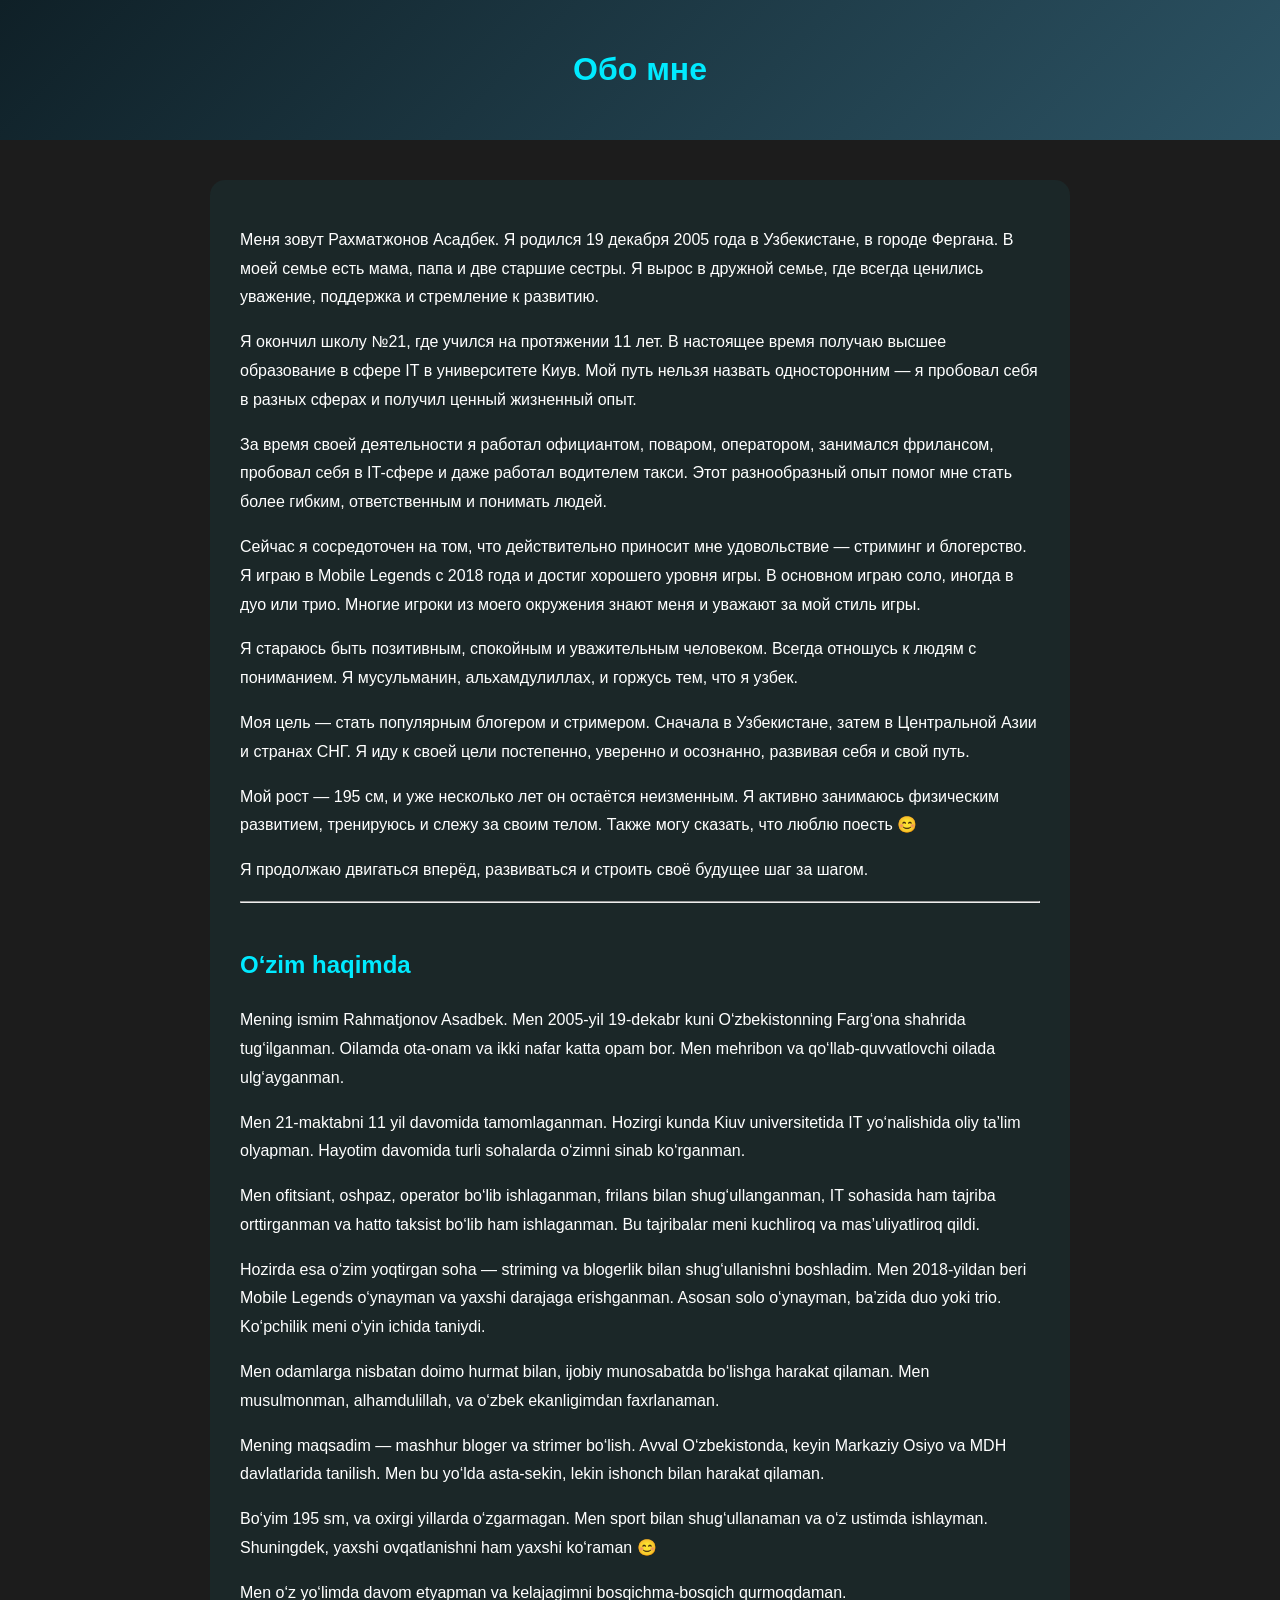
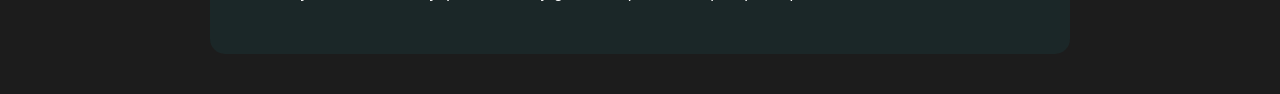
<file: about.html>
<!DOCTYPE html>
<html lang="ru">
<head>
    <meta charset="UTF-8">
    <title>Обо мне</title>
    <link rel="stylesheet" href="style.css">
</head>
<body>

<header class="header">
    <h1 class="about-title">Обо мне</h1>
</header>

<section class="about-container">

    <p>
        Меня зовут Рахматжонов Асадбек. Я родился 19 декабря 2005 года в Узбекистане, в городе Фергана. 
        В моей семье есть мама, папа и две старшие сестры. Я вырос в дружной семье, где всегда ценились 
        уважение, поддержка и стремление к развитию.
    </p>

    <p>
        Я окончил школу №21, где учился на протяжении 11 лет. В настоящее время получаю высшее образование 
        в сфере IT в университете Киув. Мой путь нельзя назвать односторонним — я пробовал себя в разных 
        сферах и получил ценный жизненный опыт.
    </p>

    <p>
        За время своей деятельности я работал официантом, поваром, оператором, занимался фрилансом, 
        пробовал себя в IT-сфере и даже работал водителем такси. Этот разнообразный опыт помог мне 
        стать более гибким, ответственным и понимать людей.
    </p>

    <p>
        Сейчас я сосредоточен на том, что действительно приносит мне удовольствие — стриминг и блогерство. 
        Я играю в Mobile Legends с 2018 года и достиг хорошего уровня игры. В основном играю соло, 
        иногда в дуо или трио. Многие игроки из моего окружения знают меня и уважают за мой стиль игры.
    </p>

    <p>
        Я стараюсь быть позитивным, спокойным и уважительным человеком. Всегда отношусь к людям с пониманием. 
        Я мусульманин, альхамдулиллах, и горжусь тем, что я узбек.
    </p>

    <p>
        Моя цель — стать популярным блогером и стримером. Сначала в Узбекистане, затем в Центральной Азии 
        и странах СНГ. Я иду к своей цели постепенно, уверенно и осознанно, развивая себя и свой путь.
    </p>

    <p>
        Мой рост — 195 см, и уже несколько лет он остаётся неизменным. Я активно занимаюсь физическим развитием, 
        тренируюсь и слежу за своим телом. Также могу сказать, что люблю поесть 😊
    </p>

    <p>
        Я продолжаю двигаться вперёд, развиваться и строить своё будущее шаг за шагом.
    </p>

    <hr>

    <h2 class="uz-title">O‘zim haqimda</h2>

    <p>
        Mening ismim Rahmatjonov Asadbek. Men 2005-yil 19-dekabr kuni O‘zbekistonning Farg‘ona shahrida tug‘ilganman. 
        Oilamda ota-onam va ikki nafar katta opam bor. Men mehribon va qo‘llab-quvvatlovchi oilada ulg‘ayganman.
    </p>

    <p>
        Men 21-maktabni 11 yil davomida tamomlaganman. Hozirgi kunda Kiuv universitetida IT yo‘nalishida 
        oliy ta’lim olyapman. Hayotim davomida turli sohalarda o‘zimni sinab ko‘rganman.
    </p>

    <p>
        Men ofitsiant, oshpaz, operator bo‘lib ishlaganman, frilans bilan shug‘ullanganman, IT sohasida ham 
        tajriba orttirganman va hatto taksist bo‘lib ham ishlaganman. Bu tajribalar meni kuchliroq va 
        mas’uliyatliroq qildi.
    </p>

    <p>
        Hozirda esa o‘zim yoqtirgan soha — striming va blogerlik bilan shug‘ullanishni boshladim. 
        Men 2018-yildan beri Mobile Legends o‘ynayman va yaxshi darajaga erishganman. Asosan solo o‘ynayman, 
        ba’zida duo yoki trio. Ko‘pchilik meni o‘yin ichida taniydi.
    </p>

    <p>
        Men odamlarga nisbatan doimo hurmat bilan, ijobiy munosabatda bo‘lishga harakat qilaman. 
        Men musulmonman, alhamdulillah, va o‘zbek ekanligimdan faxrlanaman.
    </p>

    <p>
        Mening maqsadim — mashhur bloger va strimer bo‘lish. Avval O‘zbekistonda, keyin Markaziy Osiyo 
        va MDH davlatlarida tanilish. Men bu yo‘lda asta-sekin, lekin ishonch bilan harakat qilaman.
    </p>

    <p>
        Bo‘yim 195 sm, va oxirgi yillarda o‘zgarmagan. Men sport bilan shug‘ullanaman va o‘z ustimda ishlayman. 
        Shuningdek, yaxshi ovqatlanishni ham yaxshi ko‘raman 😊
    </p>

    <p>
        Men o‘z yo‘limda davom etyapman va kelajagimni bosqichma-bosqich qurmoqdaman.
    </p>

</section>

</body>
</html>
</file>
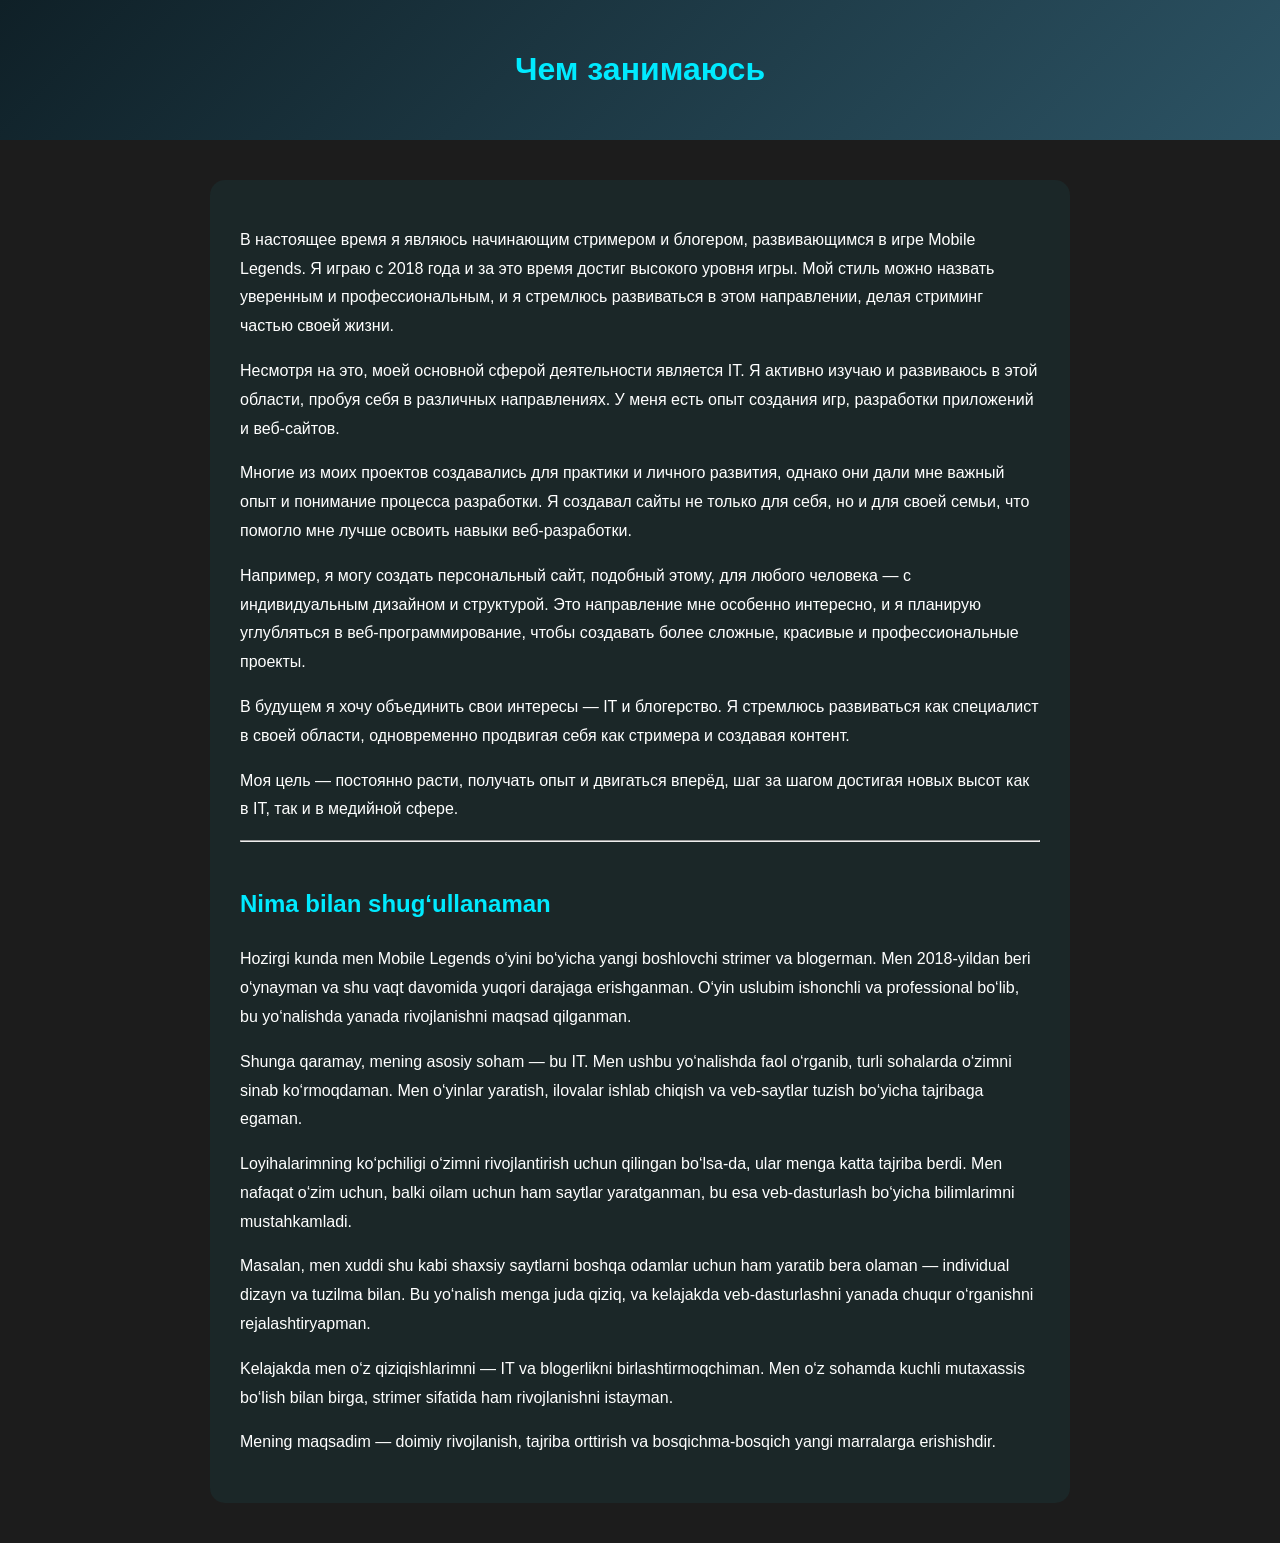
<file: work.html>
<!DOCTYPE html>
<html lang="ru">
<head>
    <meta charset="UTF-8">
    <title>Чем занимаюсь</title>
    <link rel="stylesheet" href="style.css">
</head>
<body>

<header class="header">
    <h1 class="about-title">Чем занимаюсь</h1>
</header>

<section class="about-container">

    <p>
        В настоящее время я являюсь начинающим стримером и блогером, развивающимся в игре Mobile Legends. 
        Я играю с 2018 года и за это время достиг высокого уровня игры. Мой стиль можно назвать уверенным 
        и профессиональным, и я стремлюсь развиваться в этом направлении, делая стриминг частью своей жизни.
    </p>

    <p>
        Несмотря на это, моей основной сферой деятельности является IT. Я активно изучаю и развиваюсь в этой 
        области, пробуя себя в различных направлениях. У меня есть опыт создания игр, разработки приложений 
        и веб-сайтов.
    </p>

    <p>
        Многие из моих проектов создавались для практики и личного развития, однако они дали мне важный опыт 
        и понимание процесса разработки. Я создавал сайты не только для себя, но и для своей семьи, что помогло 
        мне лучше освоить навыки веб-разработки.
    </p>

    <p>
        Например, я могу создать персональный сайт, подобный этому, для любого человека — с индивидуальным 
        дизайном и структурой. Это направление мне особенно интересно, и я планирую углубляться в веб-программирование, 
        чтобы создавать более сложные, красивые и профессиональные проекты.
    </p>

    <p>
        В будущем я хочу объединить свои интересы — IT и блогерство. Я стремлюсь развиваться как специалист 
        в своей области, одновременно продвигая себя как стримера и создавая контент.
    </p>

    <p>
        Моя цель — постоянно расти, получать опыт и двигаться вперёд, шаг за шагом достигая новых высот 
        как в IT, так и в медийной сфере.
    </p>
<hr>

<h2 class="uz-title">Nima bilan shug‘ullanaman</h2>

<p>
    Hozirgi kunda men Mobile Legends o‘yini bo‘yicha yangi boshlovchi strimer va blogerman. 
    Men 2018-yildan beri o‘ynayman va shu vaqt davomida yuqori darajaga erishganman. 
    O‘yin uslubim ishonchli va professional bo‘lib, bu yo‘nalishda yanada rivojlanishni maqsad qilganman.
</p>

<p>
    Shunga qaramay, mening asosiy soham — bu IT. Men ushbu yo‘nalishda faol o‘rganib, 
    turli sohalarda o‘zimni sinab ko‘rmoqdaman. Men o‘yinlar yaratish, ilovalar ishlab chiqish 
    va veb-saytlar tuzish bo‘yicha tajribaga egaman.
</p>

<p>
    Loyihalarimning ko‘pchiligi o‘zimni rivojlantirish uchun qilingan bo‘lsa-da, ular menga 
    katta tajriba berdi. Men nafaqat o‘zim uchun, balki oilam uchun ham saytlar yaratganman, 
    bu esa veb-dasturlash bo‘yicha bilimlarimni mustahkamladi.
</p>

<p>
    Masalan, men xuddi shu kabi shaxsiy saytlarni boshqa odamlar uchun ham yaratib bera olaman — 
    individual dizayn va tuzilma bilan. Bu yo‘nalish menga juda qiziq, va kelajakda 
    veb-dasturlashni yanada chuqur o‘rganishni rejalashtiryapman.
</p>

<p>
    Kelajakda men o‘z qiziqishlarimni — IT va blogerlikni birlashtirmoqchiman. 
    Men o‘z sohamda kuchli mutaxassis bo‘lish bilan birga, strimer sifatida ham rivojlanishni istayman.
</p>

<p>
    Mening maqsadim — doimiy rivojlanish, tajriba orttirish va bosqichma-bosqich 
    yangi marralarga erishishdir.
</p>
</section>

</body>
</html>
</file>
<file: style.css>
body {
    margin: 0;
    font-family: 'Segoe UI', sans-serif;
    background: #1c1c1c;
    color: white;
}

/* ШАПКА */
.header {
    background: linear-gradient(135deg, #0f2027, #2c5364);
    padding: 30px;
    text-align: center;
}

/* ФОТО */
.avatar {
    width: 120px;
    height: 120px;
    border-radius: 50%;
    border: 3px solid #00eaff;
}

/* ИМЯ */
.name {
    margin-top: 10px;
    font-size: 28px;
    color: #00eaff;
}

/* НАВБАР */
.nav {
    margin-top: 20px;
}

.nav a {
    display: inline-block;
    margin: 10px;
    padding: 10px 20px;
    border: 2px solid #888;
    color: #ddd;
    text-decoration: none;
    border-radius: 10px;
    transition: 0.3s;
}

.nav a:hover {
    background: #00eaff;
    color: black;
}

/* СЛАЙДЕР */
.slider {
    position: relative;
    width: 90%;
    max-width: 900px;
    margin: 40px auto;
    overflow: hidden;
    border-radius: 15px;
}

/* ЛЕНТА */
.slides {
    display: flex;
    transition: transform 0.8s ease-in-out;
}

/* ФОТО */
.slides img {
    width: 100%;
    height: 500px;
    object-fit: cover; /* ВАЖНО: авто подгонка */
    flex-shrink: 0;
    border-radius: 15px;
}

/* КНОПКИ */
.prev, .next {
    position: absolute;
    top: 50%;
    transform: translateY(-50%);
    background: rgba(0,0,0,0.5);
    color: white;
    border: none;
    padding: 15px;
    cursor: pointer;
    font-size: 20px;
    border-radius: 50%;
}

.prev { left: 10px; }
.next { right: 10px; }

.prev:hover, .next:hover {
    background: #00eaff;
    color: black;
}
/* НИКНЕЙМ СЛЕВА СВЕРХУ */
.nickname {
    position: absolute;
    top: 30px;
    left: 40px;

    font-size: 20px;
    font-variant: small-caps;
    letter-spacing: 3px;

    color: #00eaff;
    font-weight: bold;

    text-shadow: 0 0 10px #00eaff, 0 0 20px #00eaff;
}
/* ЗАГОЛОВОК */
.about-title {
    color: #00eaff;
    font-size: 32px;
}

/* КОНТЕЙНЕР */
.about-container {
    max-width: 800px;
    margin: 40px auto;
    padding: 30px;
    background: rgba(0, 234, 255, 0.05);
    border-radius: 15px;
    line-height: 1.8;
    font-size: 16px;
}

/* УЗБЕК ЗАГОЛОВОК */
.uz-title {
    margin-top: 40px;
    color: #00eaff;
}
/* =========================
   ПРОЕКТЫ
========================= */

.projects-page {
    width: 90%;
    max-width: 1200px;
    margin: 50px auto;
    text-align: center;
}

.projects-heading {
    color: #a855f7;
    font-size: 38px;
    letter-spacing: 5px;
    margin-bottom: 10px;
    text-shadow: 0 0 15px #8b2cff;
}

.projects-subtitle {
    color: #aaa;
    margin-bottom: 35px;
    font-size: 17px;
}


/* СЛАЙДЕР */

.projects-slider {
    position: relative;
    width: 100%;
    overflow: hidden;
    padding: 20px 0;
}

.projects-track {
    display: flex;
    gap: 25px;
    transition: transform 0.5s ease;
}


/* КАРТОЧКА */

.project-card {
    min-width: 300px;
    height: 380px;

    background: #111;
    border: 2px solid #6825b8;
    border-radius: 20px;

    overflow: hidden;
    cursor: pointer;

    box-shadow: 0 0 15px rgba(130, 40, 255, 0.25);

    transition: 0.3s ease;
}

.project-card:hover {
    transform: translateY(-8px) scale(1.02);
    border-color: #a855f7;
    box-shadow:
        0 0 15px #8b2cff,
        0 0 35px rgba(139, 44, 255, 0.5);
}


/* ФОТО И ВИДЕО В КАРТОЧКЕ */

.project-card img,
.project-card video {
    width: 100%;
    height: 300px;

    object-fit: cover;
    display: block;
}


/* НАЗВАНИЕ */

.project-info {
    padding: 12px;
}

.project-info h3 {
    margin: 0;
    color: white;
    font-size: 19px;
}

.project-info p {
    margin: 5px 0 0;
    color: #a855f7;
}


/* СТРЕЛКИ */

.project-prev,
.project-next {
    position: absolute;

    top: 50%;
    transform: translateY(-50%);

    width: 50px;
    height: 50px;

    border: none;
    border-radius: 50%;

    background: rgba(80, 20, 130, 0.85);
    color: white;

    font-size: 25px;

    cursor: pointer;

    z-index: 5;

    transition: 0.3s;
}

.project-prev {
    left: 10px;
}

.project-next {
    right: 10px;
}

.project-prev:hover,
.project-next:hover {
    background: #a855f7;
    box-shadow: 0 0 20px #a855f7;
}


/* =========================
   БОЛЬШОЕ ОКНО
========================= */

.project-modal {
    position: fixed;

    top: 0;
    left: 0;

    width: 100%;
    height: 100%;

    background: rgba(0, 0, 0, 0.88);

    display: none;

    align-items: center;
    justify-content: center;

    z-index: 9999;

    padding: 20px;
    box-sizing: border-box;
}

.project-modal.active {
    display: flex;
}


/* КОНТЕНТ */

.modal-content {
    max-width: 90%;
    max-height: 90%;

    display: flex;
    align-items: center;
    justify-content: center;
}

.modal-content img,
.modal-content video {
    max-width: 90vw;
    max-height: 85vh;

    border-radius: 15px;

    box-shadow:
        0 0 20px #8b2cff,
        0 0 50px rgba(139, 44, 255, 0.5);
}


/* КНОПКА ЗАКРЫТИЯ */

.modal-close {
    position: absolute;

    top: 25px;
    right: 35px;

    width: 50px;
    height: 50px;

    border: none;
    border-radius: 50%;

    background: rgba(130, 40, 255, 0.8);

    color: white;

    font-size: 35px;

    cursor: pointer;

    z-index: 10000;
}

.modal-close:hover {
    background: #a855f7;
    box-shadow: 0 0 20px #a855f7;
}


/* ТЕЛЕФОН */

@media (max-width: 700px) {

    .project-card {
        min-width: 250px;
        height: 330px;
    }

    .project-card img,
    .project-card video {
        height: 250px;
    }

    .projects-heading {
        font-size: 28px;
    }

}
</file>
